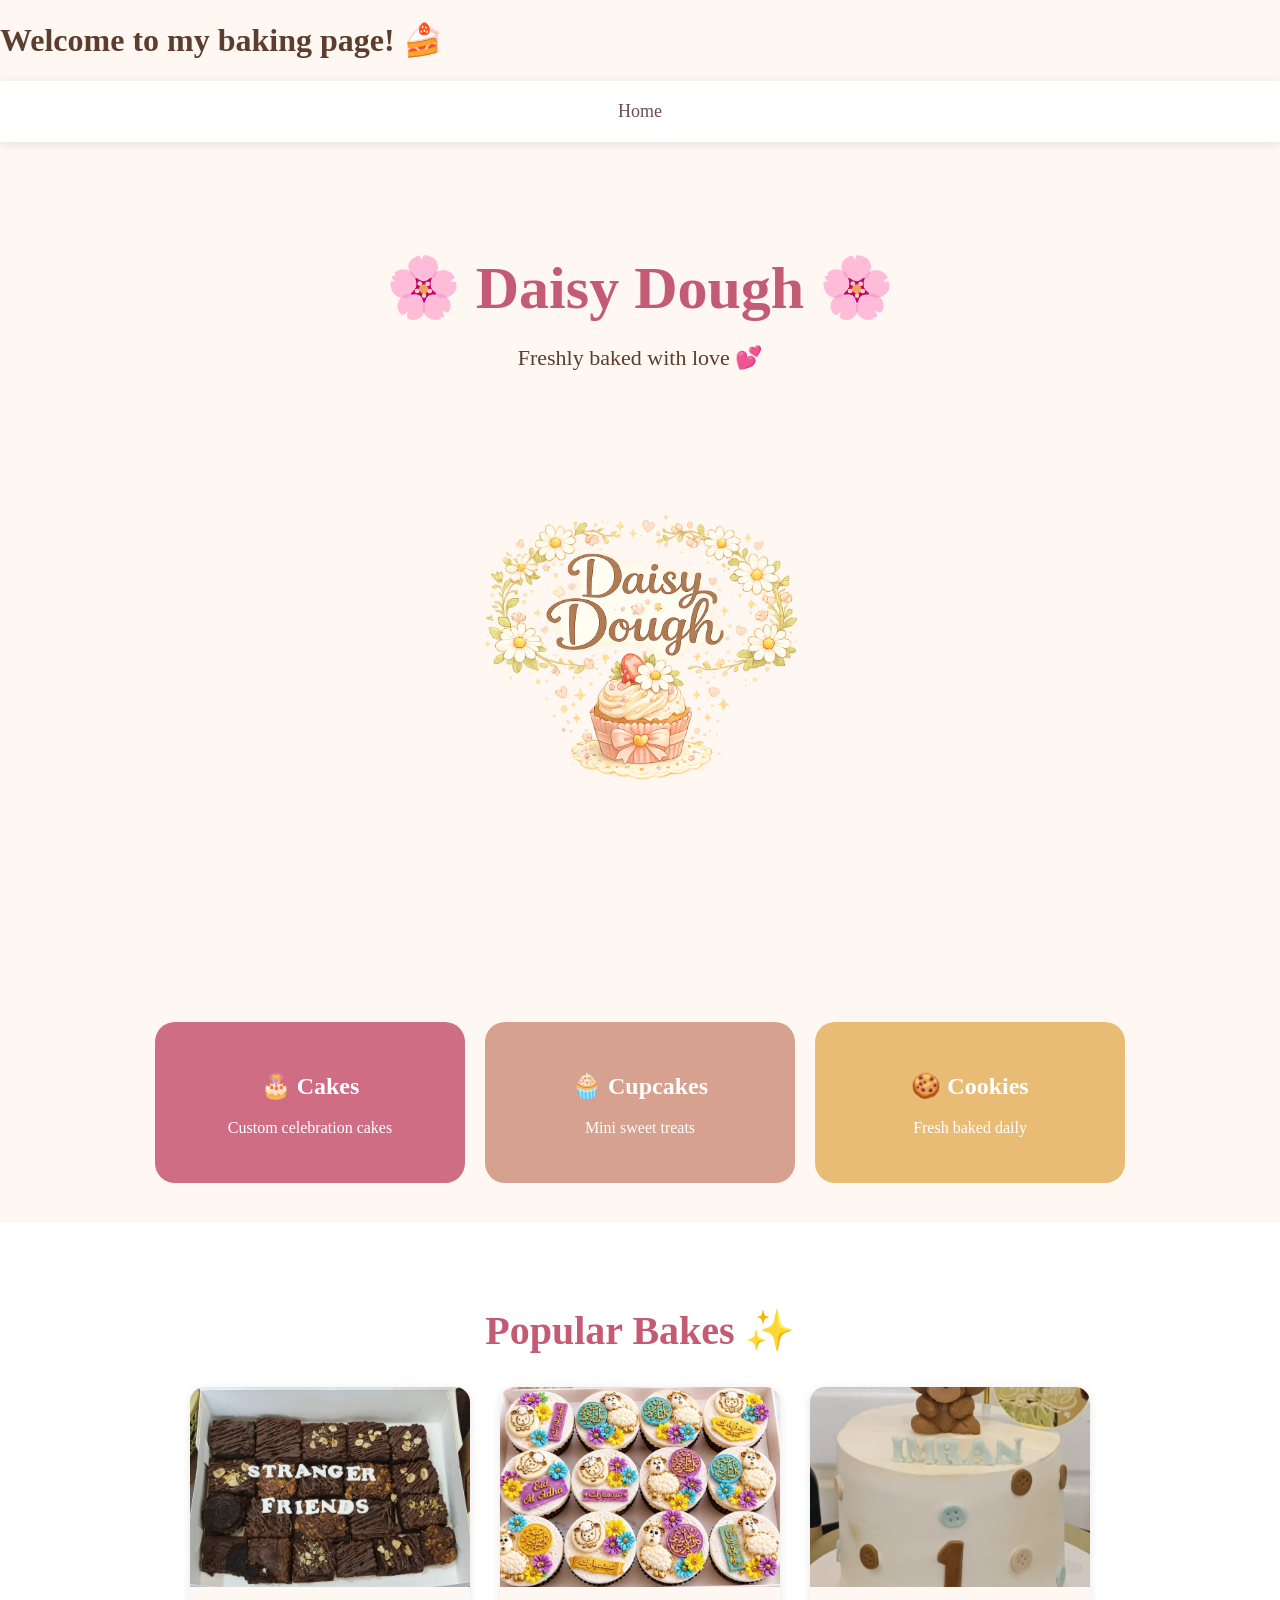
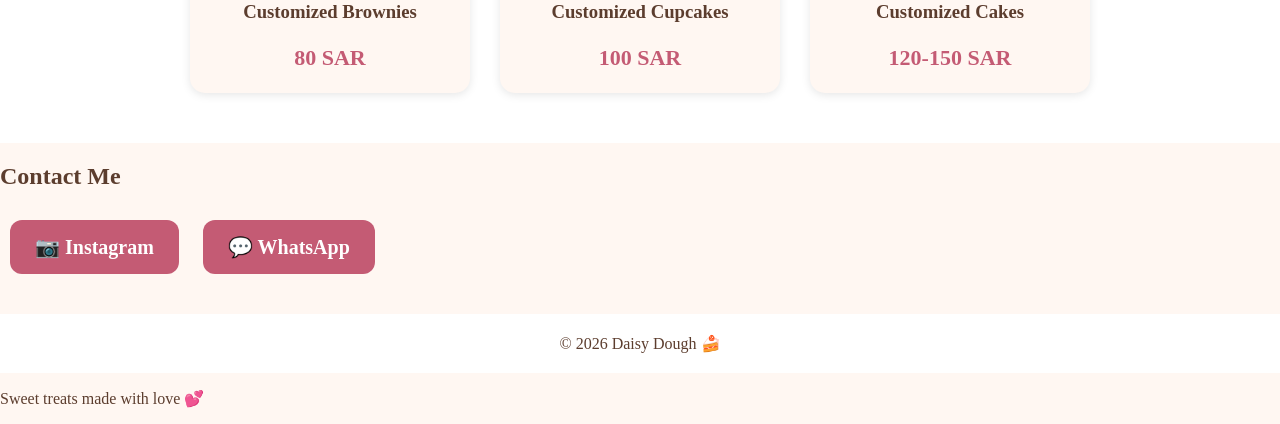
<file: index.html>
<!DOCTYPE html>
<html>
<head>
  <title>My Baking Website</title>
</head>
<body>
  
  <h1>Welcome to my baking page! 🍰</h1>


<style>
body{
    margin:0;
    font-family: Georgia, serif;
    background:#fff7f2;
    color:#5c3d2e;
}

nav{
    background:white;
    padding:20px;
    text-align:center;
    box-shadow:0 2px 10px rgba(0,0,0,0.1);
}

nav a{
    text-decoration:none;
    color:#6b4f4f;
    margin:20px;
    font-size:18px;
}

.hero{
    text-align:center;
    padding:60px 20px;
}

.hero h1{
    font-size:60px;
    color:#c45b74;
    margin-bottom:10px;
}

.hero p{
    font-size:22px;
}

.hero img{
    width:350px;
    max-width:90%;
    border-radius:20px;
}

.categories{
    display:flex;
    justify-content:center;
    gap:20px;
    flex-wrap:wrap;
    margin:40px;
}

.box{
    width:250px;
    padding:30px;
    border-radius:20px;
    color:white;
    text-align:center;
}

.box1{background:#cf6d84;}
.box2{background:#d6a18f;}
.box3{background:#e8bc75;}

.gallery{
    background:white;
    padding:50px 20px;
    text-align:center;
}

.gallery h2{
    color:#c45b74;
    font-size:40px;
}

.cards{
    display:flex;
    justify-content:center;
    flex-wrap:wrap;
    gap:30px;
}

.card{
    width:280px;
    background:#fff7f2;
    border-radius:15px;
    overflow:hidden;
    box-shadow:0 2px 10px rgba(0,0,0,0.1);
}

.card img{
    width:100%;
    height:200px;
    object-fit:cover;
}

.card h3{
    margin:10px;
}

.price{
    color:#c45b74;
    font-size:22px;
    font-weight:bold;
}

.contact{
    padding:50px;
    text-align:center;
}

input, textarea{
    width:80%;
    max-width:500px;
    padding:12px;
    margin:10px;
    border:1px solid #ddd;
    border-radius:8px;
}

button{
    background:#c45b74;
    color:white;
    border:none;
    padding:12px 25px;
    border-radius:8px;
    cursor:pointer;
}

footer{
    background:white;
    text-align:center;
    padding:20px;
    margin-top:30px;
}

.contact-links a{
    display:inline-block;
    margin:10px;
    padding:15px 25px;
    font-size:20px;
    font-weight:bold;
    text-decoration:none;
    color:white;
    background:#c45b74;
    border-radius:12px;
}
</style>
</head>

<body>

<nav>
    <a href="#home">Home</a>
  
</nav>

<section class="hero" id="home">
    <h1>🌸 Daisy Dough 🌸</h1>
    <p>Freshly baked with love 💕</p>

    <img src="file_00000000db2871fda875c64930de5b03.png" alt="Bakery Cake">
</section>

<div class="categories">
    <div class="box box1">
        <h2>🎂 Cakes</h2>
        <p>Custom celebration cakes</p>
    </div>

    <div class="box box2">
        <h2>🧁 Cupcakes</h2>
        <p>Mini sweet treats</p>
    </div>

    <div class="box box3">
        <h2>🍪 Cookies</h2>
        <p>Fresh baked daily</p>
    </div>
</div>

<section class="gallery" id="gallery">
    <h2>Popular Bakes ✨</h2>

    <div class="cards">

        <div class="card">
            <img src="IMG_20260624_204231.jpg">
            <h3>Customized Brownies</h3>
            <p class="price">80 SAR</p>
        </div>

        <div class="card">
            <img src="Screenshot 2026-06-24 012534.png">
            <h3>Customized Cupcakes</h3>
            <p class="price">100 SAR</p>
        </div>

        <div class="card">
            <img src="IMG_20260624_204357.jpg">
            <h3>Customized Cakes</h3>
            <p class="price">120-150 SAR</p>
        </div>

    </div>
</section>


    <section id="contact">
    <h2>Contact Me</h2>

    <div class="contact-links">
        <a href="https://instagram.com/daisy.dough_bakery" target="_blank">
            📷 Instagram
        </a>

        <a href="https://wa.me/966581001814" target="_blank">
            💬 WhatsApp
        </a>
    </div>
    </section>

<footer>
    © 2026 Daisy Dough 🍰
</footer>

</body>
</html>

   <p>Sweet treats made with love 💕</p>
</body>
</html>
</file>
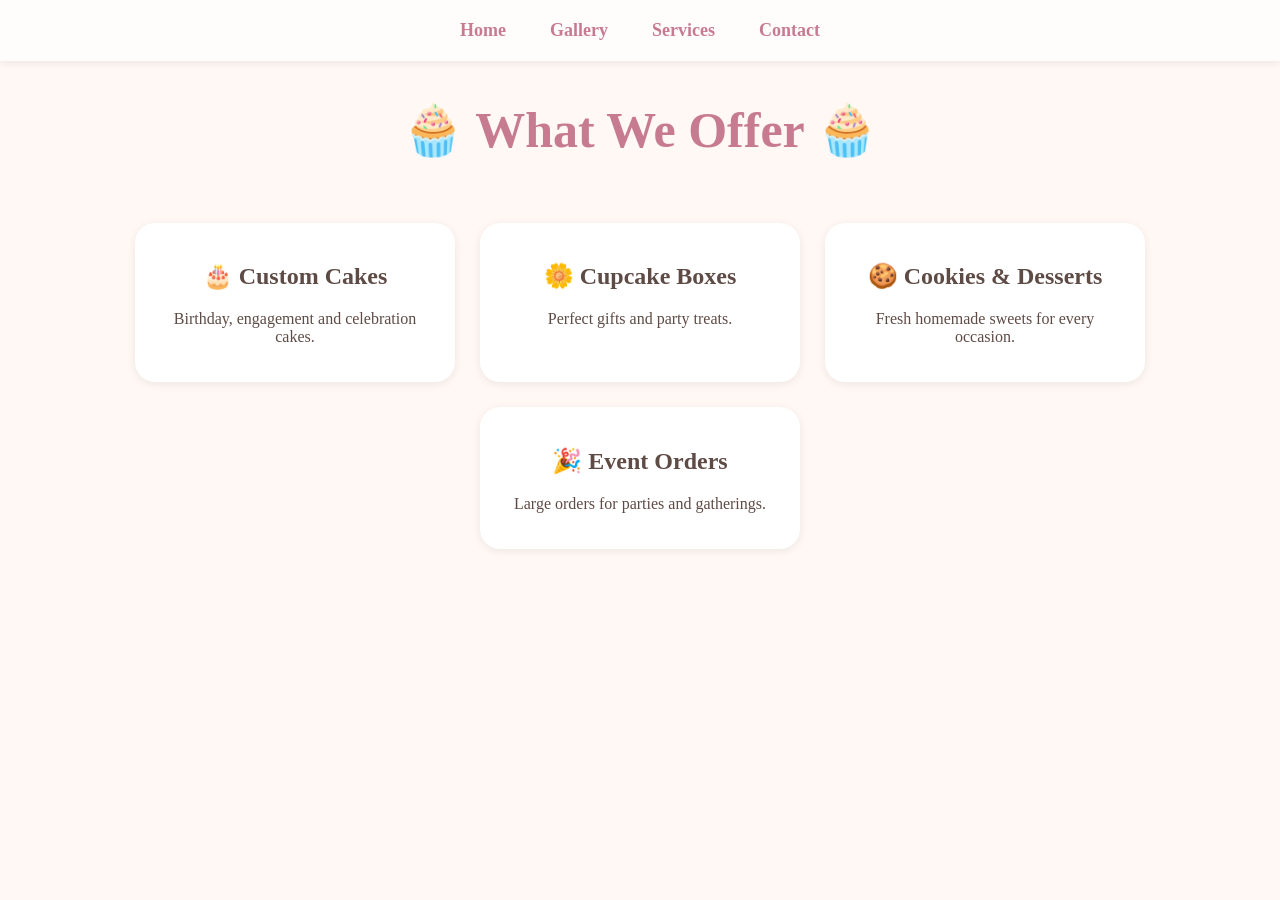
<file: services.html>
<!DOCTYPE html>
<html>
<head>
<title>Services</title>
<link rel="stylesheet" href="style.css">
</head>

<body>

<nav>
<a href="index.html">Home</a>
<a href="gallery.html">Gallery</a>
<a href="services.html">Services</a>
<a href="contact.html">Contact</a>
</nav>

<h1 class="page-title">🧁 What We Offer 🧁</h1>

<div class="cards">

<div class="card">
<h2>🎂 Custom Cakes</h2>
<p>Birthday, engagement and celebration cakes.</p>
</div>

<div class="card">
<h2>🌼 Cupcake Boxes</h2>
<p>Perfect gifts and party treats.</p>
</div>

<div class="card">
<h2>🍪 Cookies & Desserts</h2>
<p>Fresh homemade sweets for every occasion.</p>
</div>

<div class="card">
<h2>🎉 Event Orders</h2>
<p>Large orders for parties and gatherings.</p>
</div>

</div>

</body>
</html>
</file>
<file: style.css>
body{
    margin:0;
    font-family: Georgia, serif;
    background:#fff8f4;
    color:#5e4b45;
}

nav{
    background:#fffdfb;
    padding:20px;
    text-align:center;
    box-shadow:0 2px 8px rgba(0,0,0,0.08);
}

nav a{
    text-decoration:none;
    color:#c77b91;
    margin:20px;
    font-size:18px;
    font-weight:bold;
}

nav a:hover{
    color:#e5a4b6;
}

.hero{
    text-align:center;
    padding:60px 20px;
}

.hero h1{
    font-size:70px;
    color:#c77b91;
}

.hero p{
    font-size:22px;
}

.hero img{
    width:250px;
}

.cards{
    display:flex;
    justify-content:center;
    flex-wrap:wrap;
    gap:25px;
    padding:30px;
}

.card{
    background:white;
    width:280px;
    border-radius:20px;
    padding:20px;
    box-shadow:0 2px 10px rgba(0,0,0,0.08);
    text-align:center;
}

.card img{
    width:100%;
    border-radius:15px;
}

.button{
    display:inline-block;
    background:#c77b91;
    color:white;
    padding:12px 24px;
    border-radius:30px;
    text-decoration:none;
}

.page-title{
    text-align:center;
    color:#c77b91;
    margin-top:40px;
    font-size:50px;
}

.contact-links{
    text-align:center;
    padding:50px;
}

.contact-links a{
    display:block;
    margin:15px;
    color:#c77b91;
    font-size:22px;
    text-decoration:none;
}
</file>
